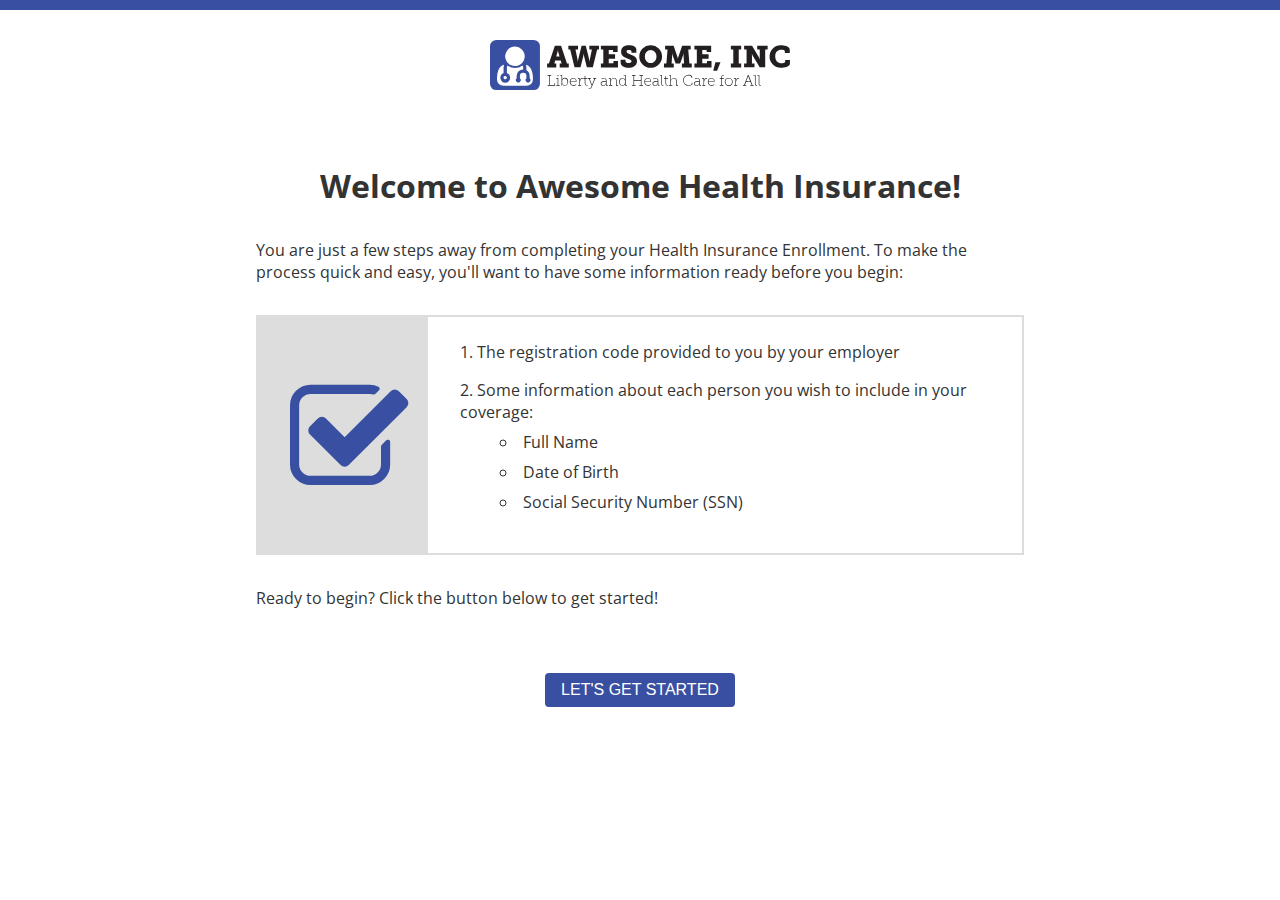
<file: index.html>
<!DOCTYPE html>
<html>
<head>
  <meta charset="ISO-8859-1">
  <title>Awesome, Inc | Health Insurance Enrollment</title>
  <link href="https://fonts.googleapis.com/css?family=Open+Sans:300,400,600,700" rel="stylesheet">
  <link href="https://maxcdn.bootstrapcdn.com/font-awesome/4.7.0/css/font-awesome.min.css" rel="stylesheet">
  <link href="./css/styles.css" rel="stylesheet">
</head>
<body>
  <div class="header-wrapper">
    <img class="logo" src="images/AwesomeInc_Logo.svg" />
  </div>
<div id="welcome" class="page-wrapper" >
  <h1>Welcome to Awesome Health Insurance!</h1>
  <p>You are just a few steps away from completing your Health Insurance Enrollment. To make the process quick and easy, you'll want to have some information ready before you begin:
  </p>
  <div class="checklist-wrapper clearfix">
    <div class="checklist-icon"><span class="fa fa-check-square-o"></span></div>
    <ol class="checklist-list">
      <li>The registration code provided to you by your employer</li>
      <li>Some information about each person you wish to include in your coverage:
        <ul>
          <li>Full Name</li>
          <li>Date of Birth</li>
          <li>Social Security Number (SSN)</li>
        </ul>
      </li>
    </ol>
  </div>
  <p>Ready to begin? Click the button below to get started!</p>
  <div class="button-wrapper">
    <button id="getStarted">Let's Get Started</button>
  </div>
  <script src="./jquery/jquery.js"></script>
  <script type="text/javascript" src="./js/index.js"></script>
</body>
</html>
</file>
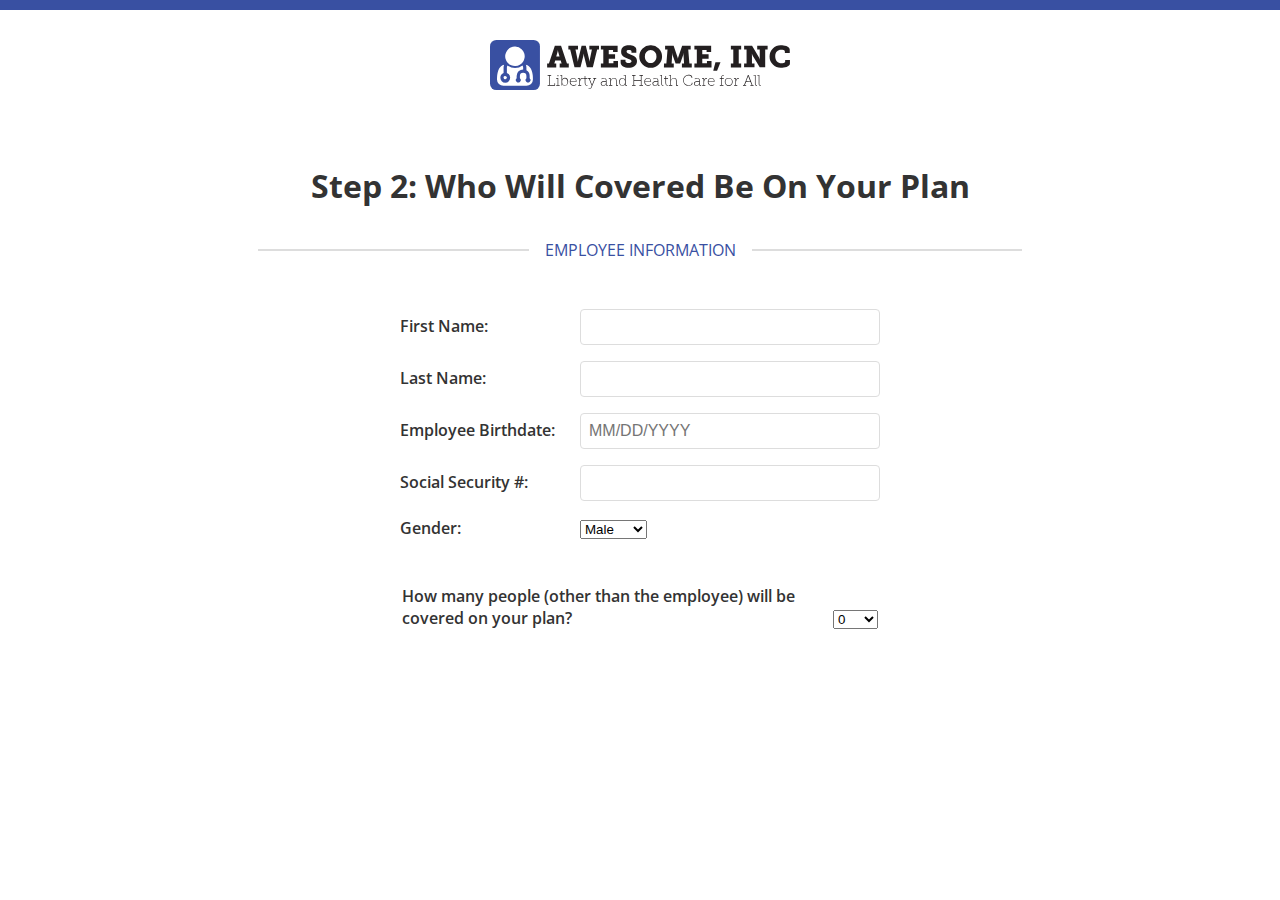
<file: customer.html>
<!DOCTYPE html>
<html>
<head>
<meta charset="ISO-8859-1">
<link href="https://fonts.googleapis.com/css?family=Open+Sans:300,400,600,700" rel="stylesheet">
<link href="./css/styles.css" rel="stylesheet">
<title>Customer information</title>
</head>
<body>
<script src="./jquery/jquery.js"></script>
<script type="text/javascript" src="./js/common.js"></script>
<script type="text/javascript" src="./js/customer.js"></script>


  <div class="header-wrapper">
    <img class="logo" src="images/AwesomeInc_Logo.svg" />
  </div>
  <div id="pre-registration" class="page-wrapper" >
    <h1>Step 2: Who Will Covered Be On Your Plan</h1>
    <form class="form" id="customerform" action="#" method="POST">
      <fieldset>
        <legend>Employee Information</legend>
        <div class="form-item">
          <label for="employeefirstname">First Name:</label>
          <input id="employeefirstname" name="employeefirstname" type="text" value="" />
        </div>
        <div class="form-item">
          <label for="employeelastname">Last Name:</label>
          <input id="employeelastname" name="employeelastname" type="text" value=""/>
        </div>
        <div class="form-item">
          <label for="employeebirthdate">Employee Birthdate:</label>
          <input id="employeebirthdate" placeholder="MM/DD/YYYY" name="employeebirthdate" type="text" value=""/>
        </div>
        <div class="form-item">
          <label for="employeessn">Social Security #:</label>
          <input id="employeessn" name="employeessn" type="text" value=""/>
        </div>
        <div class="form-item">
          <label for="employeegender">Gender:</label>
          <span class="input-spacer">
            <select id="employeegender" name="employeegender">
              <option value="Male">Male</option>
              <option value="Female">Female</option>
            </select>
          </span>
        </div>
        <div class="form-item">
          <label for="dependents" id = "dependentsLabel">How many people (other than the employee) will be covered on your plan?</label><select id="dependents" name="dependents" >
          <option value="0">0</option>
          <option value="1">1</option>
          <option value="2">2</option>
          <option value="3">3</option>
          <option value="4">4</option>
          <option value="5">5</option>
          <option value="6">6</option>
          <option value="7">7</option>
          <option value="8">8</option>
          <option value="9">9</option>
          <option value="10">10+</option>
          </select>
        </div>
      </fieldset>
<div id = "outputDiv"></div>
<fieldset class = "hidden" id="dependentTemplate">
  <legend ></legend>
  <div class="form-item">
    <label for="dependentfirstname">First Name:</label>
    <input  id="dependentfirstname" type="text" value="" />
  </div>
  <div class="form-item">
    <label for="dependentlastname">Last Name:</label>
    <input  id="dependentlastname" type="text" value=""/>
  </div>
  <div class="form-item">
    <label for="dependentbirthdate">Birthdate:</label>
    <input  placeholder="MM/DD/YYYY" id="dependentbirthdate" type="text" value=""/>
  </div>
  <div class="form-item">
    <label for="dependentssn">Social Security #:</label>
    <input  name="dependentssn" type="text" value=""/>
  </div>
  <div class="form-item">
    <label for="dependentgender">Gender:</label>
    <span class="input-spacer">
      <select  id="dependentgender">
        <option value="Male">Male</option>
        <option value="Female">Female</option>
      </select>
    </span>
  </div>
  <div class="form-item">
    <label for="dependentrelationship">Relationship:</label>
    <span class="input-spacer">
      <select  id="dependentrelationship">
        <option value="spouse">Spouse/Partner</option>
        <option value="child">Child</option>
        <option value="other">Other Dependant</option>
      </select>
    </span>
  </div>
</fieldset>
</form>

 </div>
</body>
</html>
</file>
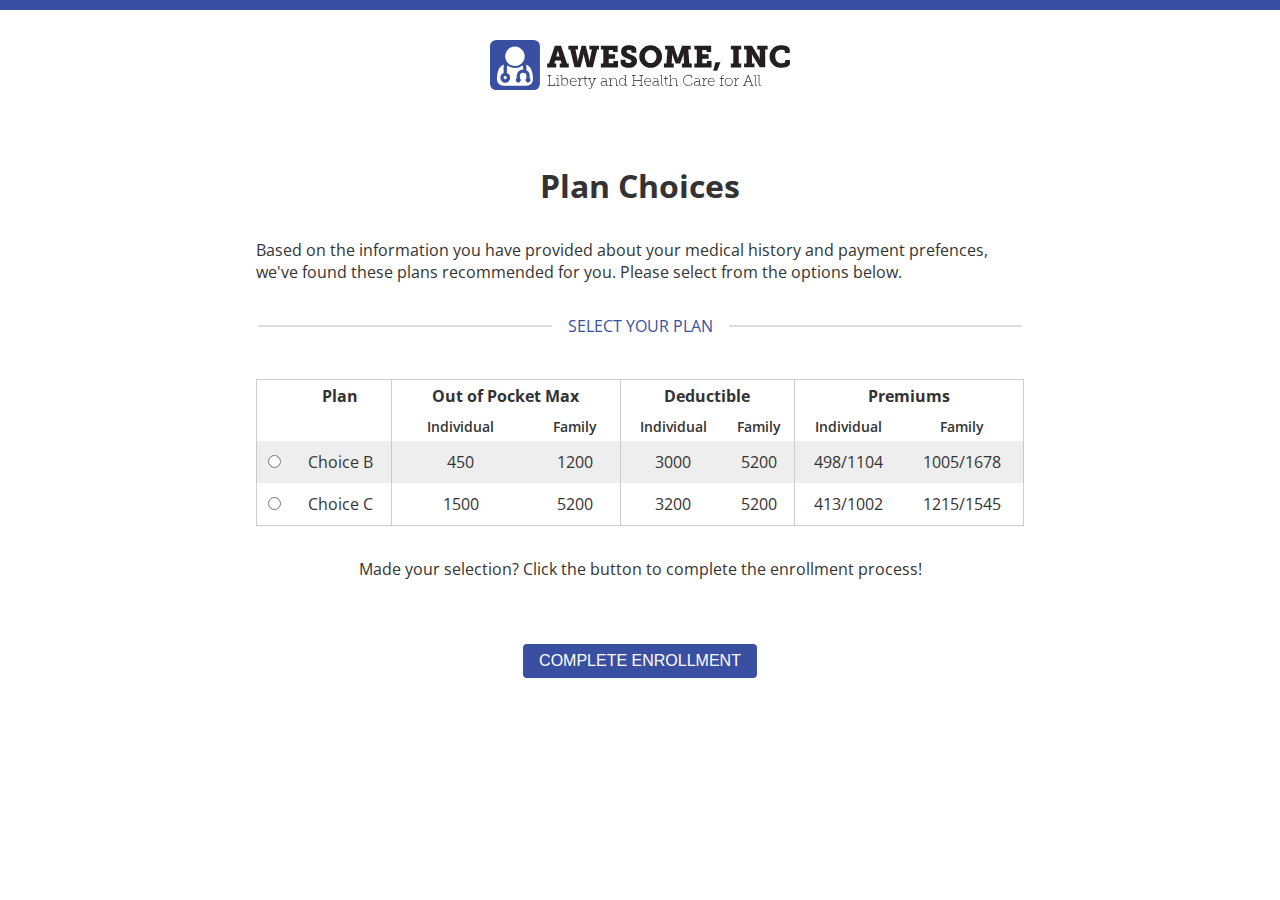
<file: plans.html>
<!DOCTYPE html>
<html>
<head>
<meta charset="ISO-8859-1">
<link href="https://fonts.googleapis.com/css?family=Open+Sans:300,400,600,700" rel="stylesheet">
<link href="./css/styles.css" rel="stylesheet">
<title>Select a Plan</title>
</head>
<body onload="getPlans()">
<script src="./jquery/jquery.js"></script>
<script type="text/javascript" src="./js/common.js"></script>
<script type="text/javascript" src="./js/questions.js"></script>
<script type="text/javascript" src="./js/plans.js"></script>

<div class="header-wrapper">
  <img class="logo" src="images/AwesomeInc_Logo.svg" />
</div>
<div id="pre-registration" class="page-wrapper" >
  <h1>Plan Choices</h1>
  <p>Based on the information you have provided about your medical history and payment prefences, we've found these plans recommended for you.  Please select from the options below.</p>
<form class="form" id="selectform" action="#" method="POST">
  <fieldset>
  <legend>Select Your Plan</legend>
  </fieldset>
      <div id="plans">
        <table>
            <tr>
              <th></th>
              <th>Plan</th>
              <th colspan="2" class="border-left">Out of Pocket Max</th>
              <th colspan="2" class="border-left">Deductible</th>
              <th colspan="2" class="border-left">Premiums</th>
            </tr>
            <tr class="subheadings">
              <th></th>
              <th></th>
              <th class="border-left">Individual</th>
              <th>Family</th>
              <th class="border-left">Individual</th>
              <th>Family</th>
              <th class="border-left">Individual</th>
              <th>Family</th>
            </tr>
            <tr>
              <td><input type="radio" name="selected" value="choice-b"></td>
              <td>Choice B</td>
              <td class="border-left">450</td>
              <td>1200</td>
              <td class="border-left">3000</td>
              <td>5200</td>
              <td class="border-left">498/1104</td>
              <td>1005/1678</td>
            </tr>
            <tr>
              <td><input type="radio" name="selected" value="choice-c"></td>
              <td>Choice C</td>
              <td class="border-left">1500</td>
              <td>5200</td>
              <td class="border-left">3200</td>
              <td>5200</td>
              <td class="border-left">413/1002</td>
              <td>1215/1545</td>
            </tr>
        </table>
        <p>Made your selection? Click the button to complete the enrollment process!</p>
        <button type="button" name="plan-select">Complete Enrollment</button>
      </div>
</form>
</div>
</body>
</html>
</file>
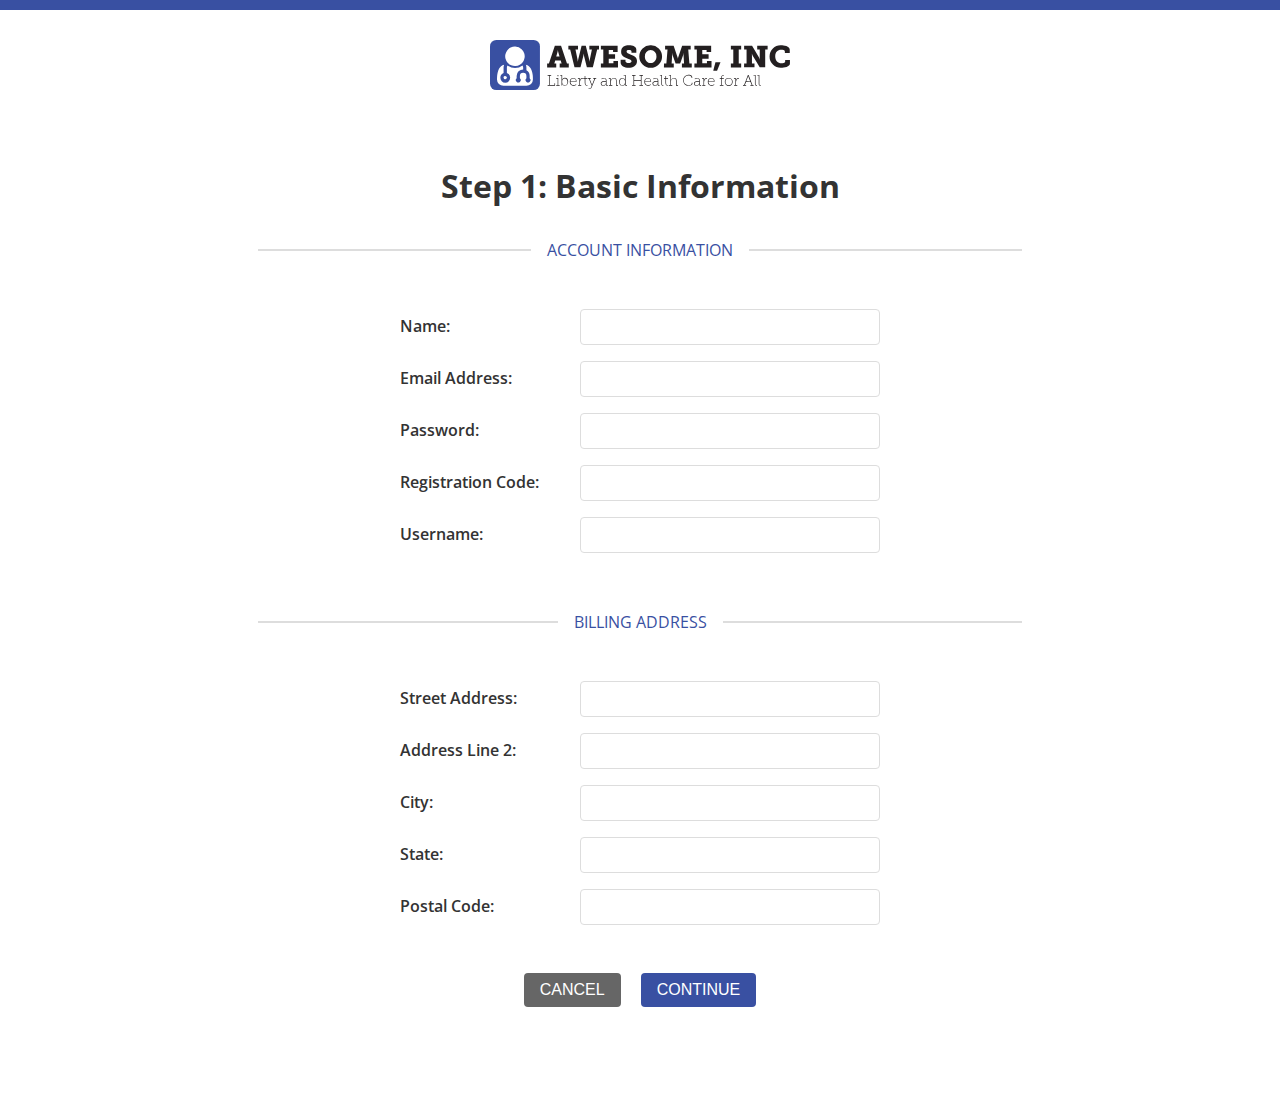
<file: step1.html>
<!DOCTYPE html>
<html>
<head>
  <meta charset="ISO-8859-1">
  <title>Awesome, Inc | Health Insurance Enrollment</title>
  <link href="https://fonts.googleapis.com/css?family=Open+Sans:300,400,600,700" rel="stylesheet">
  <link href="./css/styles.css" rel="stylesheet">

</head>
<body>
  <div class="header-wrapper">
    <img class="logo" src="images/AwesomeInc_Logo.svg" />
  </div>
  <div id="pre-registration" class="page-wrapper" >
    <h1>Step 1: Basic Information</h1>
    <form class="form" id="regform" action="#" method="POST">
      <fieldset>
      <legend>Account Information</legend>
      <div class="form-item">
        <label for="name">Name:</label>
        <input id="name" name="name" value="" type="text" />
      </div>
      <div class="form-item">
        <label for="emailAddress">Email Address:</label>
        <input id="emailAddress" name="emailAddress" value="" type="text" />
      </div>
      <div class="form-item">
        <label for="password">Password:</label>
        <input id="password" name="password" value="" type="password" />
      </div>
      <div class="form-item">
        <label for="code">Registration Code:</label>
        <input id="code" name="code" value="" type="text" />
      </div>
      <div class="form-item">
        <label for="username">Username:</label>
        <input id="username" name="username" value="" type="text" />
      </div>
      </fieldset>
      <fieldset>
      <legend>Billing Address</legend>
        <input type="hidden" name="addrname" value="billing"/>
        <div class="form-item">
          <label>Street Address:</label>
          <input type="text" name="line1" value=""/>
        </div>
        <div class="form-item">
          <label>Address Line 2:</label>
          <input type="text" name="line2" value=""/>
        </div>
        <div class="form-item">
          <label>City:</label>
          <input type="text" name="city" value=""/>
        </div>
        <div class="form-item">
          <label>State:</label>
          <input type="text" name="state" value=""/>
        </div>
        <div class="form-item">
          <label>Postal Code:</label>
          <input type="text" name="postalCode" value=""/>
        </div>
        <div class="form-item">
        <input type="button" name="cancel" id="cancel" class="btn-secondary" value="Cancel" />
        <input type="submit" name="register" id="register" value="Continue" />
      </div>
      </fieldset>
    </form>
  </div>
  <script src="./jquery/jquery.js"></script>
  <script type="text/javascript" src="./js/register.js"></script>
</body>
</html>
</file>
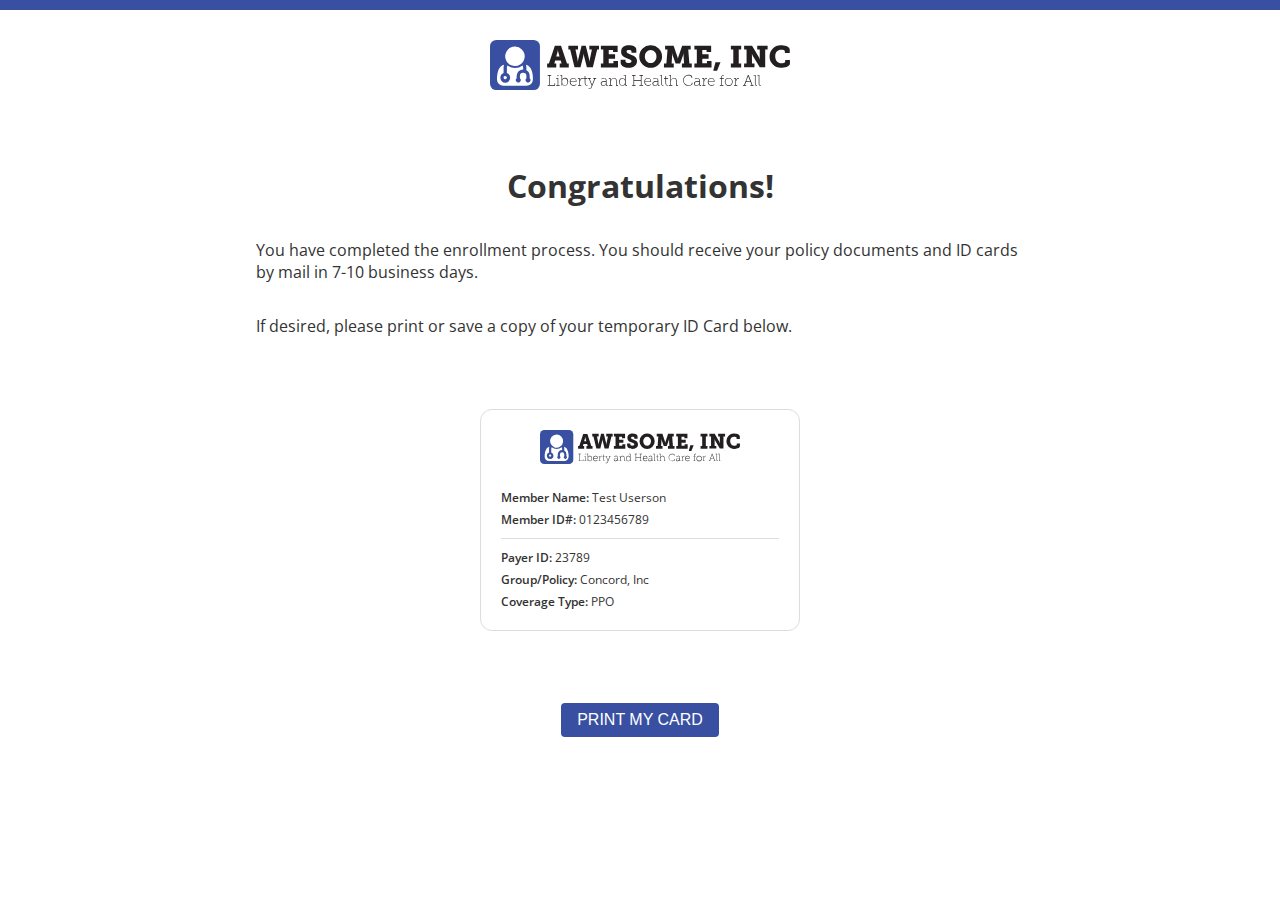
<file: summary.html>
<!DOCTYPE html>
<html>
<head>
<meta charset="ISO-8859-1">
<link href="https://fonts.googleapis.com/css?family=Open+Sans:300,400,600,700" rel="stylesheet">
<link href="./css/styles.css" rel="stylesheet">
<title>Enrollment Summary</title>
</head>
<body onload="getPolicy()">
  <div class="header-wrapper">
    <img class="logo" src="images/AwesomeInc_Logo.svg" />
  </div>
  <div id="welcome" class="page-wrapper" >
    <h1>Congratulations!</h1>
    <p>You have completed the enrollment process. You should receive your policy documents and ID cards by mail in 7-10 business days.</p>
    <p>If desired, please print or save a copy of your temporary ID Card below.
    </p>
    <div class="id-card-wrapper clearfix">
      <div class="id-card">
        <div class="id-card-logo">
          <img class="logo" src="images/AwesomeInc_Logo.svg" />
        </div>
        <div class="id-card-patient-info">
          <p><span class="font-b">Member Name: </span><span id="member-name">Test Userson</span></p>
          <p><span class="font-b">Member ID#: </span><span id="member-id">0123456789</span></p>

        </div>
        <div class="id-card-plan-info">
          <p><span class="font-b">Payer ID: </span><span id="member-payer-id">23789</span></p>
          <p><span class="font-b">Group/Policy: </span><span id="member-group">Concord, Inc</span></p>
          <p><span class="font-b">Coverage Type: </span><span id="member-coverage">PPO</span></p>
        </div>
      </div>
    </div>
    <div class="button-wrapper">
      <button id="printCard">Print My Card</button>
    </div>
  </div>
<script src="./jquery/jquery.js"></script>
<script type="text/javascript" src="./js/common.js"></script>
<script type="text/javascript" src="./js/plans.js"></script>
<script type="text/javascript" src="./js/summary.js"></script>
</body>
</html>
</file>
<file: css/styles.css>
/* Awesome, Inc | Enrollment App Styles */
* {box-sizing: border-box;}
.clearfix:before,
.clearfix:after {
    content: " "; /* 1 */
    display: table; /* 2 */
}

.clearfix:after {
    clear: both;
}

html {
  font-size:16px;
  font-family:"Open Sans", Arial, sans-serif;
  color:#333;
  margin:0px;
  padding:0px;
  background-color:#888;}

body {
  margin:0px;
  padding:0px;
  border-top:10px solid #3950a2;
  background-color:#fff;
  min-height:100vh;
}

.page-wrapper {
  max-width:800px;
  margin:0 auto;
  padding:3rem 1rem;
}

.header-wrapper {
  text-align:center;
  padding-top:30px;
}

h1 {
  text-align: center;
}

p {margin:2rem 0;}

form {
  text-align:center;
}

fieldset {
  border:none;
  border-top:2px solid #ddd;
  margin-top:2rem;
  padding-top:2rem;
}
legend {
  color:#3950a2;
  text-transform: uppercase;
  padding:0px 1rem;
}

.form-item {
  margin:1rem auto;
  clear:both;
}

label {
  display:inline-block;
  font-weight:600;
  margin-right:1rem;
  width:160px;
  text-align: left;
}

input[type="text"],
input[type="password"] {
  padding: .5rem;
  font-size: 1rem;
  width:300px;
  border-radius:4px;
  border:1px solid #ddd;
}
.input-spacer {width:300px;display:inline-block;text-align: left;}

.logo {max-width:300px;}

button,
input[type="submit"],
input[type="button"]{
  background-color:#3950a2;
  color:#fff;
  padding:.5rem 1rem;
  border-radius: 4px;
  border:none;
  font-size:1rem;
  font-weight:300;
  text-transform: uppercase;
  cursor:pointer;
  margin:2rem .5rem;
  clear:both;
  display:inline-block;
}

input.btn-secondary,
button.btn-secondary {
  background-color: #666;}

.checklist-wrapper {
  clear:both;
  width:100%;
  display:table-row;
  margin:2rem 0;}

.checklist-icon {
  font-size:8rem;
  color:#3950a2;
  background:#ddd;
  text-align: center;
  width: 170px;
  display:table-cell;
  height:100%;
  vertical-align: middle;
  padding-left: 1rem;

}

.checklist-list {
  border:solid 2px #ddd;
  padding:1.5rem 2rem;
  width:calc(100% - 170px);
  margin:0;
  display:table-cell;
  list-style-position: inside;
}

.button-wrapper {text-align:center;}

li {margin-bottom:1rem;}
li li {margin:.5rem 0;}

.hidden{
  display:none;
}

#dependentsLabel{
  width: 415px;
  padding-top:30px;
}

.radio-label{
  display: inline;
  font-weight: 600;
  margin-left: 0;
  width: 100%;
  text-align: left;
  margin-right: 2rem;
}
#questionform .form-item{
  width:57%;
  text-align:left;

}
#questionform {
  counter-reset: question-counter;
}
#questionform .question{
  counter-increment: question-counter;
  margin:2rem 0 1rem;
}
#questionform .question:before{
  content:counter(question-counter);
  display:block;
  color:#fff;
  background-color:#3950a2;
  border-radius:50%;
  text-align:center;
  height:22px;
  width:22px;
  float:left;
  margin-right:10px;
}

#questionform .form-item input{
  margin-left:25px;
}
/* Summary Page / ID Card Styles */
.id-card {max-width:320px;margin:40px auto;border:1px solid #ddd;border-radius:12px;padding:20px 20px 15px;}
.id-card-logo {max-width:200px; margin:0 auto 20px;}
.id-card-patient-info p, .id-card-plan-info p {margin:0 0 5px;font-size:.75rem;}
.id-card-patient-info {border-bottom:1px solid #dedede;margin-bottom:10px; padding-bottom:5px;}
.font-b {font-weight:600;}

#plans table{
  width:100%;
  border-collapse: collapse;
  border:1px solid #cccccc;
}
#plans table tr:nth-child(odd){
  background:#eee;
}
#plans table tr:first-child {
  background:#fff;
}

.border-left {border-left:1px solid #cccccc;}
.subheadings th {font-weight:600;font-size:.85rem}
#plans table td {
  padding:10px 0;
}

#plans table th {
  padding:5px 0;
}
</file>
